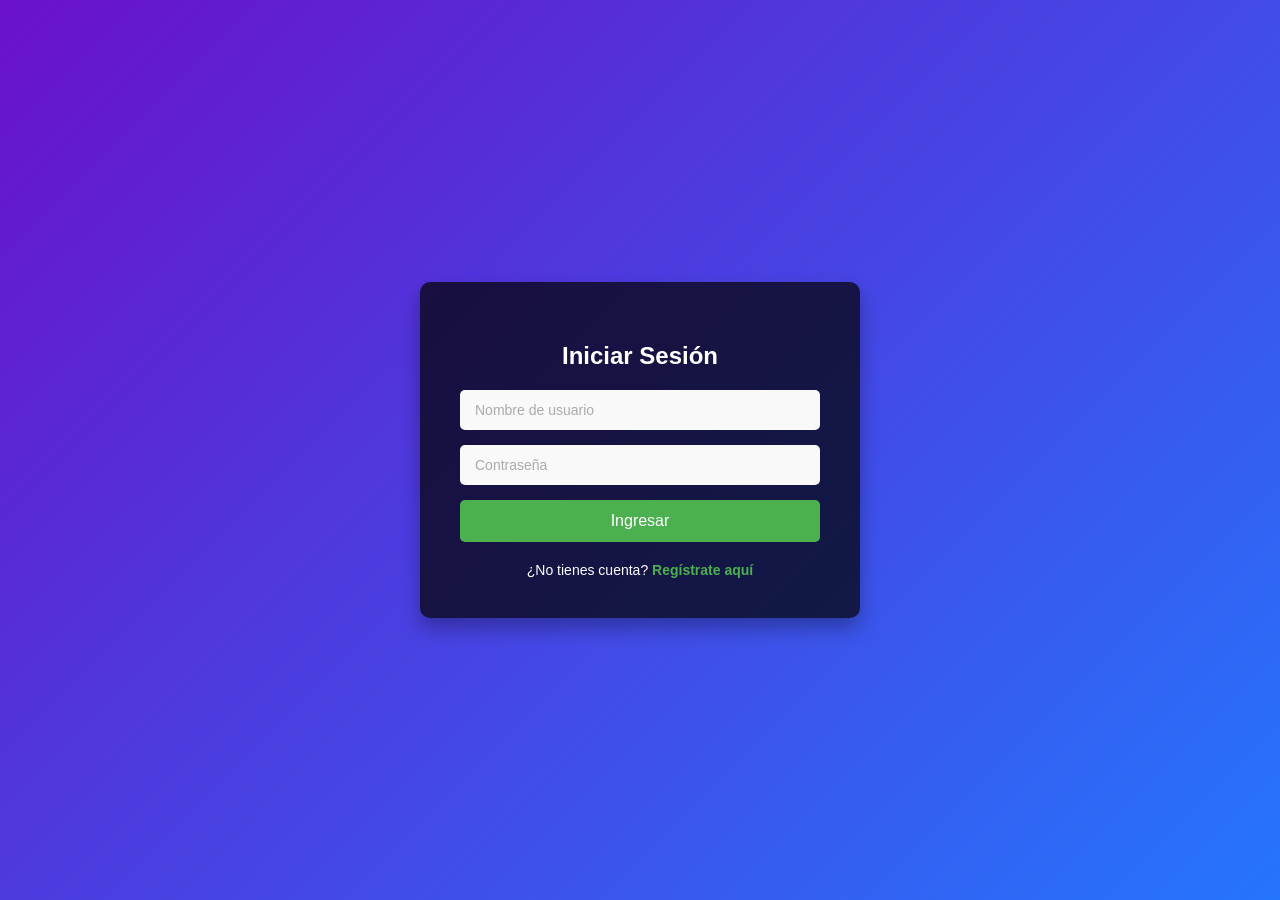
<file: index.html>
<!DOCTYPE html>
<html lang="es">
<head>
    <meta charset="UTF-8">
    <meta name="viewport" content="width=device-width, initial-scale=1.0">
    <link rel="stylesheet" href="css/login.css">
    <title>Página de Login</title>
    <style>
        
    </style>
</head>
<body>
    <div class="login-container">
        
        <form id="loginForm">
            <h2>Iniciar Sesión</h2>
            <div class="form-group">
                <input type="text" id="username" placeholder=" " required>
                <label for="username">Nombre de usuario</label>
            </div>
            <div class="form-group">
                <input type="password" id="password" placeholder=" " required>
                <label for="password">Contraseña</label>
            </div>
            <button type="submit">Ingresar</button>
            <div class="toggle-mode">
            ¿No tienes cuenta? <a href="#" id="toggleRegister">Regístrate aquí</a>
        </div>
        </form>
        

        <form id="registerForm" class="register-form">
            <h2>Registro</h2>
            <div class="form-group">
                <input type="text" id="regUsername" placeholder="Username" required>
                <label for="regUsername">Username</label>
            </div>
            <div class="form-group">
                <input type="password" id="regPassword" name="" placeholder="Password" required>
                <label for="regPassword">Contraseña</label>
            </div>
            <button type="submit">Crear cuenta</button>
            <div class="toggle-mode" id="backToLogin" >
            ¿Ya tienes cuenta? <a href="#" id="toggleLogin">Inicia sesión aquí</a>
        </div>
        </form>
        
    </div>
    <script>
        document.getElementById('toggleRegister').addEventListener('click', function(e) {
            e.preventDefault();
            document.getElementById('loginForm').style.display = 'none';
            document.getElementById('registerForm').style.display = 'block';
            document.getElementById('toggleMode').style.display = 'none';
            document.getElementById('backToLogin').style.display = 'block';
        });

        document.getElementById('toggleLogin').addEventListener('click', function(e) {
            e.preventDefault();
            document.getElementById('registerForm').style.display = 'none';
            document.getElementById('loginForm').style.display = 'block';
            document.getElementById('toggleMode').style.display = 'block';
            document.getElementById('backToLogin').style.display = 'none';
        });
        document.getElementById('loginForm').addEventListener('submit', async (event) => {
            event.preventDefault();
            const username = document.getElementById('username').value;
            const password = document.getElementById('password').value;

            try {
                const response = await fetch('http://localhost:3000/auth/login', {
                    method: 'POST',
                    headers: {
                        'Content-Type': 'application/json'
                    },
                    body: JSON.stringify({ username, password })
                });

                if (response.ok) {
                    window.location.href = '/servidores.html';
                } else {
                    // Manejar el error de inicio de sesión
                    alert('Login failed');
                }
            } catch (error) {
                console.error('Error:', error);
            }
        });
        document.getElementById('registerForm').addEventListener('submit', async (event) => {
            event.preventDefault();
            const username = document.getElementById('regUsername').value;
            const password = document.getElementById('regPassword').value;

            try {
                const response = await fetch('http://localhost:3000/auth/signup', {
                    method: 'POST',
                    headers: {
                        'Content-Type': 'application/json'
                    },
                    body: JSON.stringify({ username, password })
                });

                if (response.ok) {
                    window.location.href = '/servidores.html';
                } else {
                    // Manejar el error de inicio de sesión
                    alert('Login failed');
                }
            } catch (error) {
                console.error('Error:', error);
            }
        });
    </script>
</body>
</html>
</file>
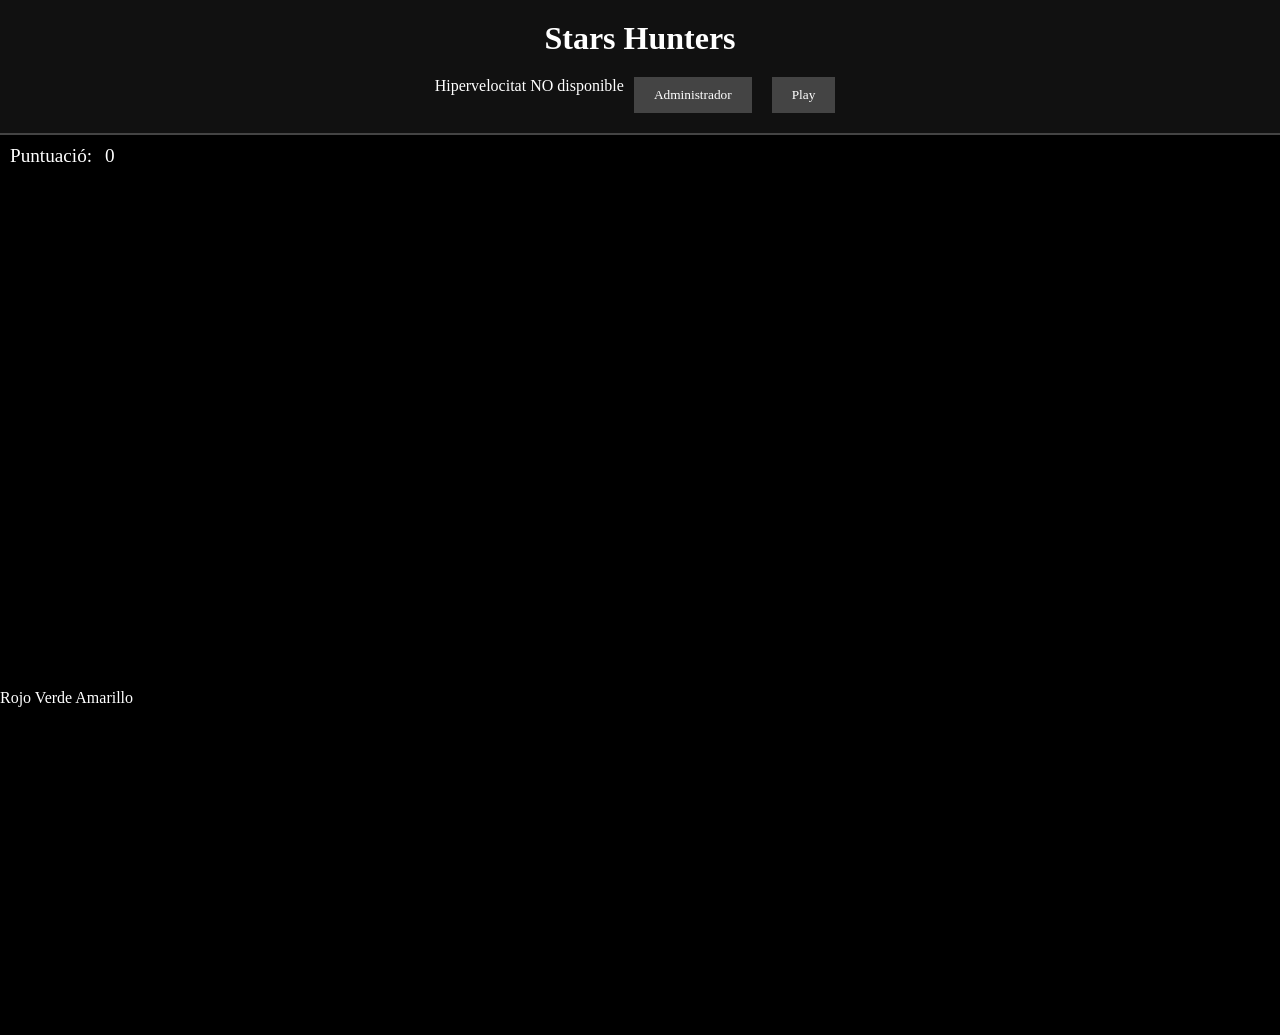
<file: game.html>
<!DOCTYPE html>
<html lang="ca">
<head>
    <meta charset="UTF-8">
    <meta name="viewport" content="width=device-width, initial-scale=1.0">
    <title>Juego Multijugador</title>
    <link rel="stylesheet" href="css/game.css">
    
</head>
<body>
    
    <div class="header">
        <h1>Stars Hunters</h1>
        <div class="buttons">
            <div id="hipervelocitat">Hipervelocitat NO disponible</div>
            <button id="adminButton">Administrador</button>
            <button id="playButton">Play</button>
        </div>
    </div>
    <div class="game-container" id="gameContainer">
        <canvas id="gameCanvas" width="1000" height="550"></canvas>
    
    <div id="colores">
        <buttons id="red">Rojo</buttons>
        <buttons id="green">Verde</buttons>
        <buttons id="yellow">Amarillo</buttons>
        <buttons></buttons>
        <buttons></buttons>
        <buttons></buttons>
    </div>
        <label class="text-scoreboard">Puntuació: </label>
        <div class="scoreboard" id="scoreboard">0</div>
    </div>
    
    
    <script src="http://localhost:3000/socket.io/socket.io.js"></script>
    <script src="js/socket.js"></script>
    <script src="js/game.js"></script>
</body>
</html>
</file>
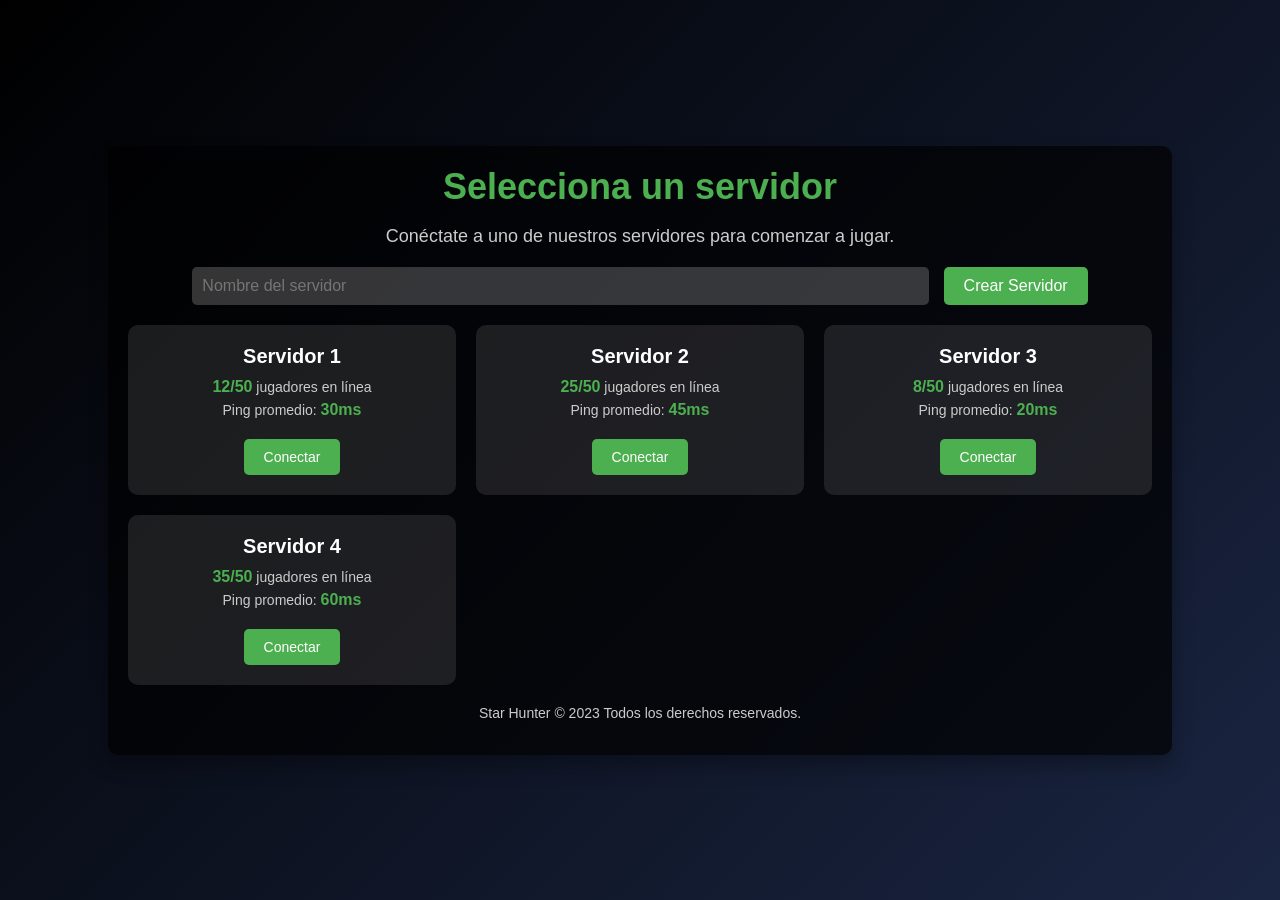
<file: servidores.html>
<!DOCTYPE html>
<html lang="es">
<head>
    <meta charset="UTF-8">
    <meta name="viewport" content="width=device-width, initial-scale=1.0">
    <link rel="stylesheet" href="css/servidores.css">
    <title>Servidores - Star Hunter</title>
</head>
<body>
    <div class="server-container">
        <!-- Encabezado -->
        <div class="server-header">
            <h1>Selecciona un servidor</h1>
            <p>Conéctate a uno de nuestros servidores para comenzar a jugar.</p>
        </div>

        <!-- Crear Servidor -->
        <div class="create-server-form">
            <input type="text" id="serverName" placeholder="Nombre del servidor" required>
            <button id="createServerBtn" onclick="createServer()">Crear Servidor</button>
        </div>

        <!-- Lista de servidores -->
        <div id="server-list" class="server-list">
            <!-- Tarjeta de servidor -->
            <div class="server-card">
                <h3>Servidor 1</h3>
                <p><span>12/50</span> jugadores en línea</p>
                <p>Ping promedio: <span>30ms</span></p>
                <button class="connect-button">Conectar</button>
            </div>

            <div class="server-card">
                <h3>Servidor 2</h3>
                <p><span>25/50</span> jugadores en línea</p>
                <p>Ping promedio: <span>45ms</span></p>
                <button class="connect-button">Conectar</button>
            </div>

            <div class="server-card">
                <h3>Servidor 3</h3>
                <p><span>8/50</span> jugadores en línea</p>
                <p>Ping promedio: <span>20ms</span></p>
                <button class="connect-button">Conectar</button>
            </div>

            <div class="server-card">
                <h3>Servidor 4</h3>
                <p><span>35/50</span> jugadores en línea</p>
                <p>Ping promedio: <span>60ms</span></p>
                <button class="connect-button">Conectar</button>
            </div>
        </div>

        <!-- Pie de página -->
        <div class="footer">
            <p>Star Hunter © 2023 Todos los derechos reservados.</p>
        </div>
    </div>
    <script>
        async function createServer() {
            const serverName = document.getElementById('serverName').value;

            const response = await fetch('http://localhost:3000/servers/create', {
                method: 'POST',
                credentials: 'include',
                headers: {
                    'Content-Type': 'application/json'
                },
                body: JSON.stringify({ name: serverName })
            });

            if (response.ok) {
                alert('Server created successfully');
                loadServers();
            } else {
                alert('Error creating server' + response.m);
            }
        }

        async function loadServers() {
            const response = await fetch('http://localhost:3000/servers/list',{
                credentials: 'include'
            });
            const servers = await response.json();
            const serverList = document.getElementById('server-list');
            serverList.innerHTML = '';

            servers.forEach(server => {
                const serverCard = document.createElement('div');
                serverCard.className = 'server-card';
                serverCard.innerHTML = `
                    <h3>${server.name}</h3>
                    <p><span>12/50</span> jugadores en línea</p>
                    <p>Ping promedio: <span>30ms</span></p>
                    <button class="connect-button" onclick="selectServer('${server.namespace}')">Conectar</button>
                `;
                serverList.appendChild(serverCard);
            });
        }

        function selectServer(namespace) {
            console.log(`Conectando al servidor con namespace: ${namespace}`);
            // Redirigir a la página del juego con el namespace como parámetro
            window.location.href = `/game.html?namespace=${namespace}`;
        }

        loadServers();
    </script>
</body>
</html>
</file>
<file: css/login.css>
body {
    font-family: 'Arial', sans-serif;
    background: linear-gradient(135deg, #6a11cb, #2575fc);
    display: flex;
    justify-content: center;
    align-items: center;
    height: 100vh;
    margin: 0;
    color: #fff;
}

.login-container {
    background: rgba(0, 0, 0, 0.7);
    padding: 40px;
    border-radius: 10px;
    box-shadow: 0 10px 20px rgba(0, 0, 0, 0.3);
    width: 360px;
    text-align: center;
    position: relative;
}

.login-container h2 {
    margin-bottom: 20px;
    color: #fff;
    font-weight: bold;
}

.form-group {
    margin-bottom: 15px;
    position: relative;
}

.form-group input {
    width: 100%;
    padding: 12px 15px;
    border: none;
    border-radius: 5px;
    background: #f9f9f9;
    color: #333;
    font-size: 14px;
    box-sizing: border-box;
}

.form-group input:focus {
    outline: none;
    box-shadow: 0 0 5px rgba(255, 255, 255, 0.5);
}

.form-group label {
    position: absolute;
    left: 15px;
    top: 50%;
    transform: translateY(-50%);
    pointer-events: none;
    transition: all 0.3s ease;
    color: #aaa;
    font-size: 14px;
}

.form-group input:not(:placeholder-shown) + label,
.form-group input:focus + label {
    top: -10px;
    left: 10px;
    font-size: 12px;
    color: #4CAF50;
}

button {
    width: 100%;
    padding: 12px;
    background: #4CAF50;
    color: #fff;
    border: none;
    border-radius: 5px;
    font-size: 16px;
    cursor: pointer;
    transition: all 0.3s ease;
}

button:hover {
    background: #45a049;
}

.toggle-mode {
    margin-top: 20px;
    font-size: 14px;
}

.toggle-mode a {
    color: #4CAF50;
    text-decoration: none;
    font-weight: bold;
}

.toggle-mode a:hover {
    text-decoration: underline;
}

.register-form {
    display: none;
}

.social-login {
    margin-top: 20px;
}

.social-login a {
    display: inline-block;
    margin: 5px;
    padding: 10px 15px;
    border: 1px solid #fff;
    border-radius: 5px;
    color: #fff;
    text-decoration: none;
    font-size: 14px;
    transition: all 0.3s ease;
}

.social-login a:hover {
    background: rgba(255, 255, 255, 0.1);
}
</file>
<file: css/game.css>
body {
    margin: 0;
    padding: 0;
    font-family: 'Press Start 2P', cursive;
    background-color: #000;
    color: #fff;
    overflow: hidden;
}
.header {
    text-align: center;
    padding: 20px;
    background-color: #111;
    border-bottom: 2px solid #444;
}
.header h1 {
    margin: 0;
    font-size: 2em;
}
.buttons {
    display: flex;
    justify-content: center;
    margin-top: 20px;
}
.buttons button {
    font-family: 'Press Start 2P', cursive;
    background-color: #444;
    color: #fff;
    border: none;
    padding: 10px 20px;
    margin: 0 10px;
    cursor: pointer;
    transition: background-color 0.3s;
}
.buttons button:hover {
    background-color: #666;
}
.game-container {
    position: relative;
    width: 100vw;
    height: 100vh;
    overflow: hidden;
}
.spaceship {
    position: absolute;
    width: 50px;
    height: 50px;
    background: url('https://placehold.co/50x50/000000/FFFFFF/png?text=Spaceship') no-repeat center center;
    background-size: contain;
}
.star {
    position: absolute;
    width: 30px;
    height: 30px;
    background: url('https://placehold.co/30x30/FFFF00/000000/png?text=Star') no-repeat center center;
    background-size: contain;
}
.text-scoreboard {
    position: absolute;
    top: 10px;
    left: 10px;
    font-size: 1.2em;
}
.scoreboard {
    position: absolute;
    top: 10px;
    left: 105px;
    font-size: 1.2em;
}

#colores button{
    font-family: 'Press Start 2P', cursive;
    background-color: #444;
    color: #fff;
    border: none;
    border-radius: 50%;
    padding: 10px 20px;
    margin: 0 10px;
    cursor: pointer;
    transition: background-color 0.3s;
    z-index: 100;
}
</file>
<file: css/servidores.css>
/* Estilos generales */
body {
    font-family: 'Arial', sans-serif;
    background: linear-gradient(135deg, #000, #1a2542);
    color: #fff;
    margin: 0;
    padding: 0;
    display: flex;
    justify-content: center;
    align-items: center;
    height: 100vh;
    overflow-y: auto;
}

/* Contenedor principal */
.server-container {
    width: 80%;
    max-width: 1200px;
    background: rgba(0, 0, 0, 0.7);
    border-radius: 10px;
    box-shadow: 0 10px 20px rgba(0, 0, 0, 0.3);
    padding: 20px;
}

/* Encabezado */
.server-header {
    text-align: center;
    margin-bottom: 20px;
}

.server-header h1 {
    font-size: 36px;
    margin: 0;
    color: #4CAF50;
}

.server-header p {
    font-size: 18px;
    color: #ccc;
}

.create-server-form {
    text-align: center;
    margin-bottom: 20px;
}

/* Formulario para crear servidores */
.create-server-form input {
    padding: 10px;
    width: 70%;
    margin-right: 10px;
    border: none;
    border-radius: 5px;
    background: rgba(255, 255, 255, 0.2);
    color: #fff;
    font-size: 16px;
}

.create-server-form button {
    padding: 10px 20px;
    border: none;
    border-radius: 5px;
    background: #4CAF50;
    color: #fff;
    font-size: 16px;
    cursor: pointer;
    transition: background 0.3s ease;
}

.create-server-form button:hover {
    background: #45a049;
}

/* Lista de servidores */
.server-list {
    display: grid;
    grid-template-columns: repeat(auto-fill, minmax(250px, 1fr));
    gap: 20px;
}

/* Tarjeta de servidor */
.server-card {
    background: rgba(255, 255, 255, 0.1);
    border-radius: 10px;
    padding: 20px;
    text-align: center;
    transition: transform 0.3s ease, box-shadow 0.3s ease;
    cursor: pointer;
}

.server-card:hover {
    transform: translateY(-10px);
    box-shadow: 0 10px 20px rgba(0, 0, 0, 0.5);
}

.server-card h3 {
    font-size: 20px;
    margin: 0 0 10px;
    color: #fff;
}

.server-card p {
    font-size: 14px;
    color: #ccc;
    margin: 5px 0;
}

.server-card span {
    font-size: 16px;
    color: #4CAF50;
    font-weight: bold;
}

/* Botón de conectar */
.connect-button {
    display: inline-block;
    margin-top: 15px;
    padding: 10px 20px;
    background: #4CAF50;
    color: #fff;
    border: none;
    border-radius: 5px;
    font-size: 14px;
    cursor: pointer;
    transition: background 0.3s ease;
}

.connect-button:hover {
    background: #45a049;
}

/* Pie de página */
.footer {
    margin-top: 20px;
    text-align: center;
    font-size: 14px;
    color: #ccc;
}
</file>
